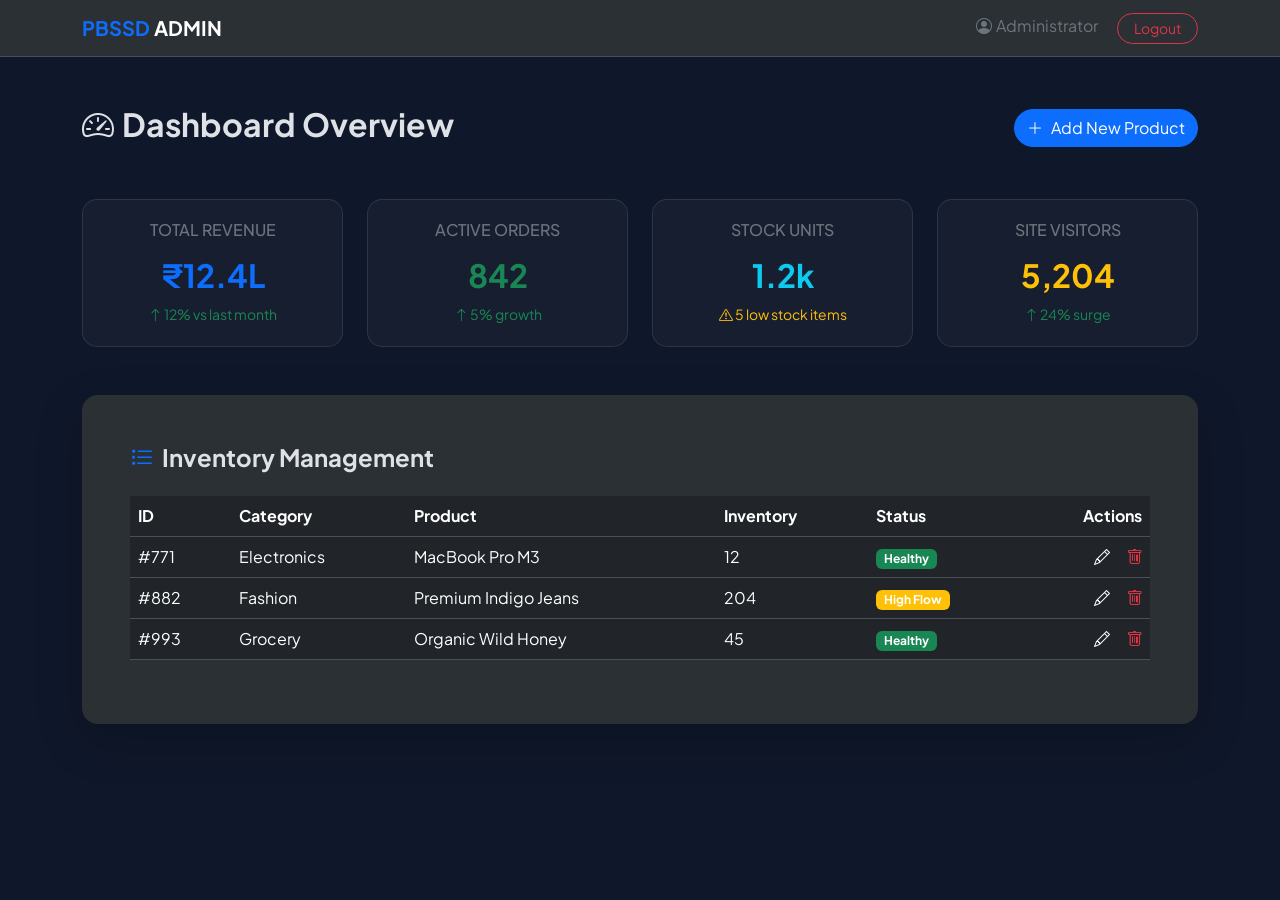
<file: admin.html>
<!DOCTYPE html>
<html lang="en" data-bs-theme="dark">
<head>
    <meta charset="UTF-8">
    <meta name="viewport" content="width=device-width, initial-scale=1.0">
    <title>Admin Portal | PBSSD Premium</title>
    <link href="https://cdn.jsdelivr.net/npm/bootstrap@5.3.0/dist/css/bootstrap.min.css" rel="stylesheet">
    <link rel="stylesheet" href="https://cdn.jsdelivr.net/npm/bootstrap-icons@1.10.5/font/bootstrap-icons.css">
    <link href="https://fonts.googleapis.com/css2?family=Plus+Jakarta+Sans:wght@400;600;800&display=swap" rel="stylesheet">
    <style>
        body { font-family: 'Plus Jakarta Sans', sans-serif; background-color: #0f172a; }
        .stat-card { background: rgba(255,255,255,0.03); border: 1px solid rgba(255,255,255,0.1); border-radius: 15px; padding: 20px; text-align: center; transition: all 0.3s; }
        .stat-card:hover { border-color: #3b82f6; background: rgba(59, 130, 246, 0.05); }
    </style>
</head>
<body>
    <nav class="navbar navbar-expand-lg bg-body-tertiary border-bottom sticky-top">
        <div class="container">
            <a class="navbar-brand fw-bold text-primary" href="#">PBSSD <span class="text-white">ADMIN</span></a>
            <div class="ms-auto">
                <span class="text-secondary me-3"><i class="bi bi-person-circle me-1"></i>Administrator</span>
                <a href="index.html" class="btn btn-outline-danger btn-sm rounded-pill px-3">Logout</a>
            </div>
        </div>
    </nav>

    <main class="container py-5">
        <div class="d-flex justify-content-between align-items-center mb-5">
            <h2 class="fw-bold"><i class="bi bi-speedometer2 me-2"></i>Dashboard Overview</h2>
            <button class="btn btn-primary rounded-pill"><i class="bi bi-plus-lg me-2"></i>Add New Product</button>
        </div>

        <!-- Stats Row -->
        <div class="row g-4 mb-5">
            <div class="col-md-3">
                <div class="stat-card">
                    <h6 class="text-secondary text-uppercase mb-3">Total Revenue</h6>
                    <h2 class="fw-bold text-primary">₹12.4L</h2>
                    <span class="text-success small"><i class="bi bi-arrow-up"></i> 12% vs last month</span>
                </div>
            </div>
            <div class="col-md-3">
                <div class="stat-card">
                    <h6 class="text-secondary text-uppercase mb-3">Active Orders</h6>
                    <h2 class="fw-bold text-success">842</h2>
                    <span class="text-success small"><i class="bi bi-arrow-up"></i> 5% growth</span>
                </div>
            </div>
            <div class="col-md-3">
                <div class="stat-card">
                    <h6 class="text-secondary text-uppercase mb-3">Stock Units</h6>
                    <h2 class="fw-bold text-info">1.2k</h2>
                    <span class="text-warning small"><i class="bi bi-exclamation-triangle"></i> 5 low stock items</span>
                </div>
            </div>
            <div class="col-md-3">
                <div class="stat-card">
                    <h6 class="text-secondary text-uppercase mb-3">Site Visitors</h6>
                    <h2 class="fw-bold text-warning">5,204</h2>
                    <span class="text-success small"><i class="bi bi-arrow-up"></i> 24% surge</span>
                </div>
            </div>
        </div>

        <!-- Inventory Table -->
        <div class="p-5 rounded-4 shadow-lg bg-body-tertiary">
            <h4 class="fw-bold mb-4"><i class="bi bi-list-task me-2 text-primary"></i>Inventory Management</h4>
            <div class="table-responsive">
                <table class="table table-hover align-middle">
                    <thead>
                        <tr>
                            <th>ID</th>
                            <th>Category</th>
                            <th>Product</th>
                            <th>Inventory</th>
                            <th>Status</th>
                            <th class="text-end">Actions</th>
                        </tr>
                    </thead>
                    <tbody>
                        <tr><td>#771</td><td>Electronics</td><td>MacBook Pro M3</td><td>12</td><td><span class="badge bg-success">Healthy</span></td><td class="text-end"><i class="bi bi-pencil me-3"></i><i class="bi bi-trash text-danger"></i></td></tr>
                        <tr><td>#882</td><td>Fashion</td><td>Premium Indigo Jeans</td><td>204</td><td><span class="badge bg-warning">High Flow</span></td><td class="text-end"><i class="bi bi-pencil me-3"></i><i class="bi bi-trash text-danger"></i></td></tr>
                        <tr><td>#993</td><td>Grocery</td><td>Organic Wild Honey</td><td>45</td><td><span class="badge bg-success">Healthy</span></td><td class="text-end"><i class="bi bi-pencil me-3"></i><i class="bi bi-trash text-danger"></i></td></tr>
                    </tbody>
                </table>
            </div>
        </div>
    </main>
</body>
</html>
</file>
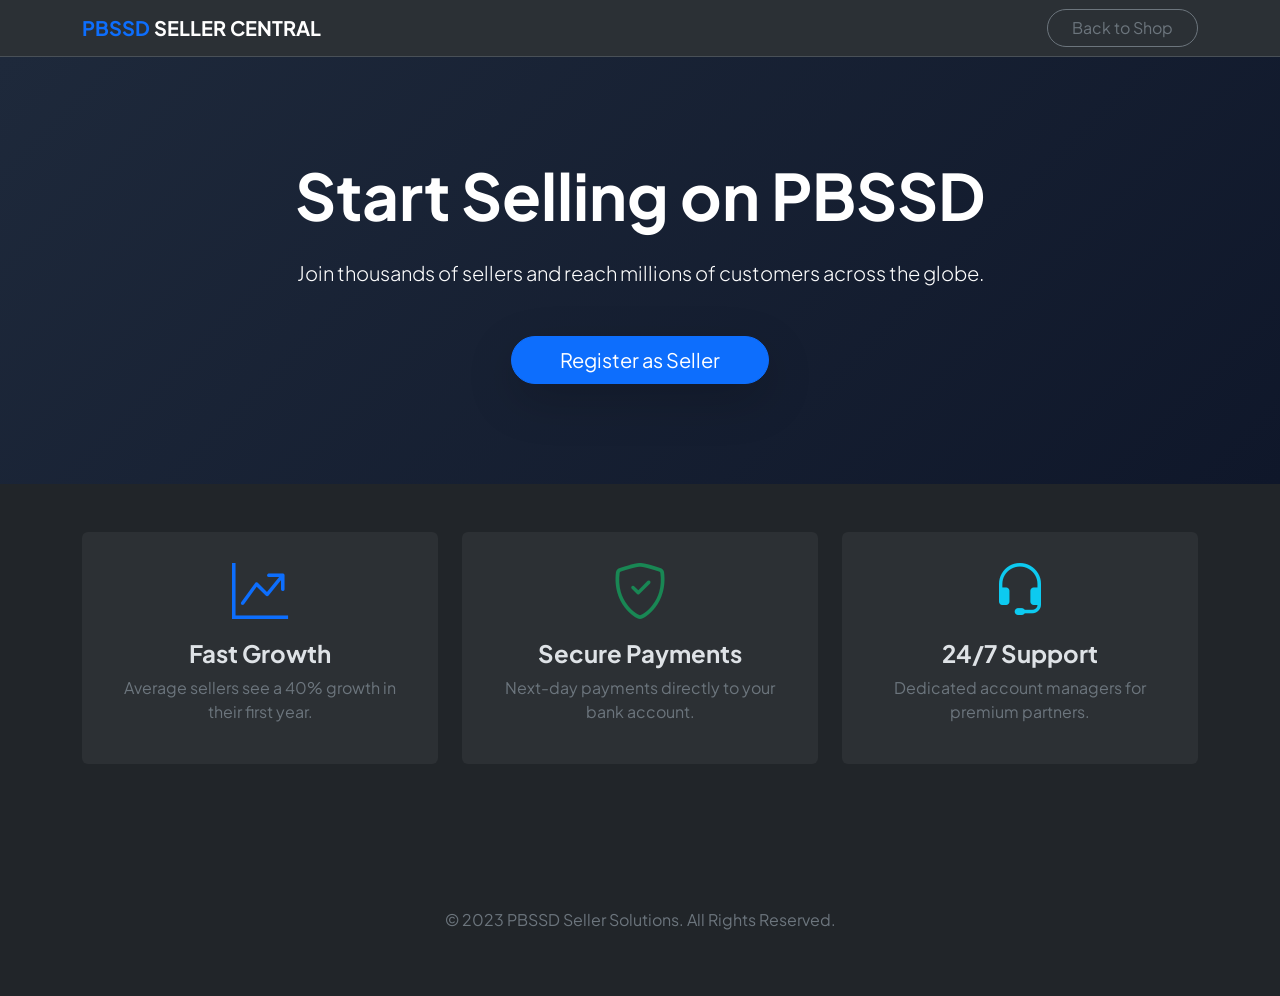
<file: seller.html>
<!DOCTYPE html>
<html lang="en" data-bs-theme="dark">
<head>
    <meta charset="UTF-8">
    <meta name="viewport" content="width=device-width, initial-scale=1.0">
    <title>Sell on PBSSD | Partner with Us</title>
    <link href="https://cdn.jsdelivr.net/npm/bootstrap@5.3.0/dist/css/bootstrap.min.css" rel="stylesheet">
    <link rel="stylesheet" href="https://cdn.jsdelivr.net/npm/bootstrap-icons@1.10.5/font/bootstrap-icons.css">
    <link href="https://fonts.googleapis.com/css2?family=Plus+Jakarta+Sans:wght@300;400;600;800&display=swap" rel="stylesheet">
    <style>
        body { font-family: 'Plus Jakarta Sans', sans-serif; }
        .seller-hero { padding: 100px 0; background: linear-gradient(135deg, #1e293b 0%, #0f172a 100%); }
        .feature-card { transition: transform 0.3s; border: none; background: rgba(255,255,255,0.05); }
        .feature-card:hover { transform: translateY(-10px); }
    </style>
</head>
<body>
    <nav class="navbar navbar-expand-lg sticky-top bg-body-tertiary border-bottom">
        <div class="container">
            <a class="navbar-brand fw-bold text-primary" href="index.html">PBSSD <span class="text-white">SELLER CENTRAL</span></a>
            <a href="index.html" class="btn btn-outline-secondary rounded-pill px-4">Back to Shop</a>
        </div>
    </nav>

    <section class="seller-hero text-center text-white">
        <div class="container">
            <h1 class="display-3 fw-bold mb-4">Start Selling on PBSSD</h1>
            <p class="lead mb-5">Join thousands of sellers and reach millions of customers across the globe.</p>
            <button class="btn btn-primary btn-lg px-5 rounded-pill shadow-lg">Register as Seller</button>
        </div>
    </section>

    <section class="container py-5">
        <div class="row g-4 text-center">
            <div class="col-md-4">
                <div class="card feature-card p-4 h-100">
                    <i class="bi bi-graph-up-arrow display-4 text-primary mb-3"></i>
                    <h4 class="fw-bold">Fast Growth</h4>
                    <p class="text-secondary">Average sellers see a 40% growth in their first year.</p>
                </div>
            </div>
            <div class="col-md-4">
                <div class="card feature-card p-4 h-100">
                    <i class="bi bi-shield-check display-4 text-success mb-3"></i>
                    <h4 class="fw-bold">Secure Payments</h4>
                    <p class="text-secondary">Next-day payments directly to your bank account.</p>
                </div>
            </div>
            <div class="col-md-4">
                <div class="card feature-card p-4 h-100">
                    <i class="bi bi-headset display-4 text-info mb-3"></i>
                    <h4 class="fw-bold">24/7 Support</h4>
                    <p class="text-secondary">Dedicated account managers for premium partners.</p>
                </div>
            </div>
        </div>
    </section>

    <footer class="py-5 bg-dark mt-5 text-secondary">
        <div class="container text-center">
            <p>© 2023 PBSSD Seller Solutions. All Rights Reserved.</p>
        </div>
    </footer>
</body>
</html>
</file>
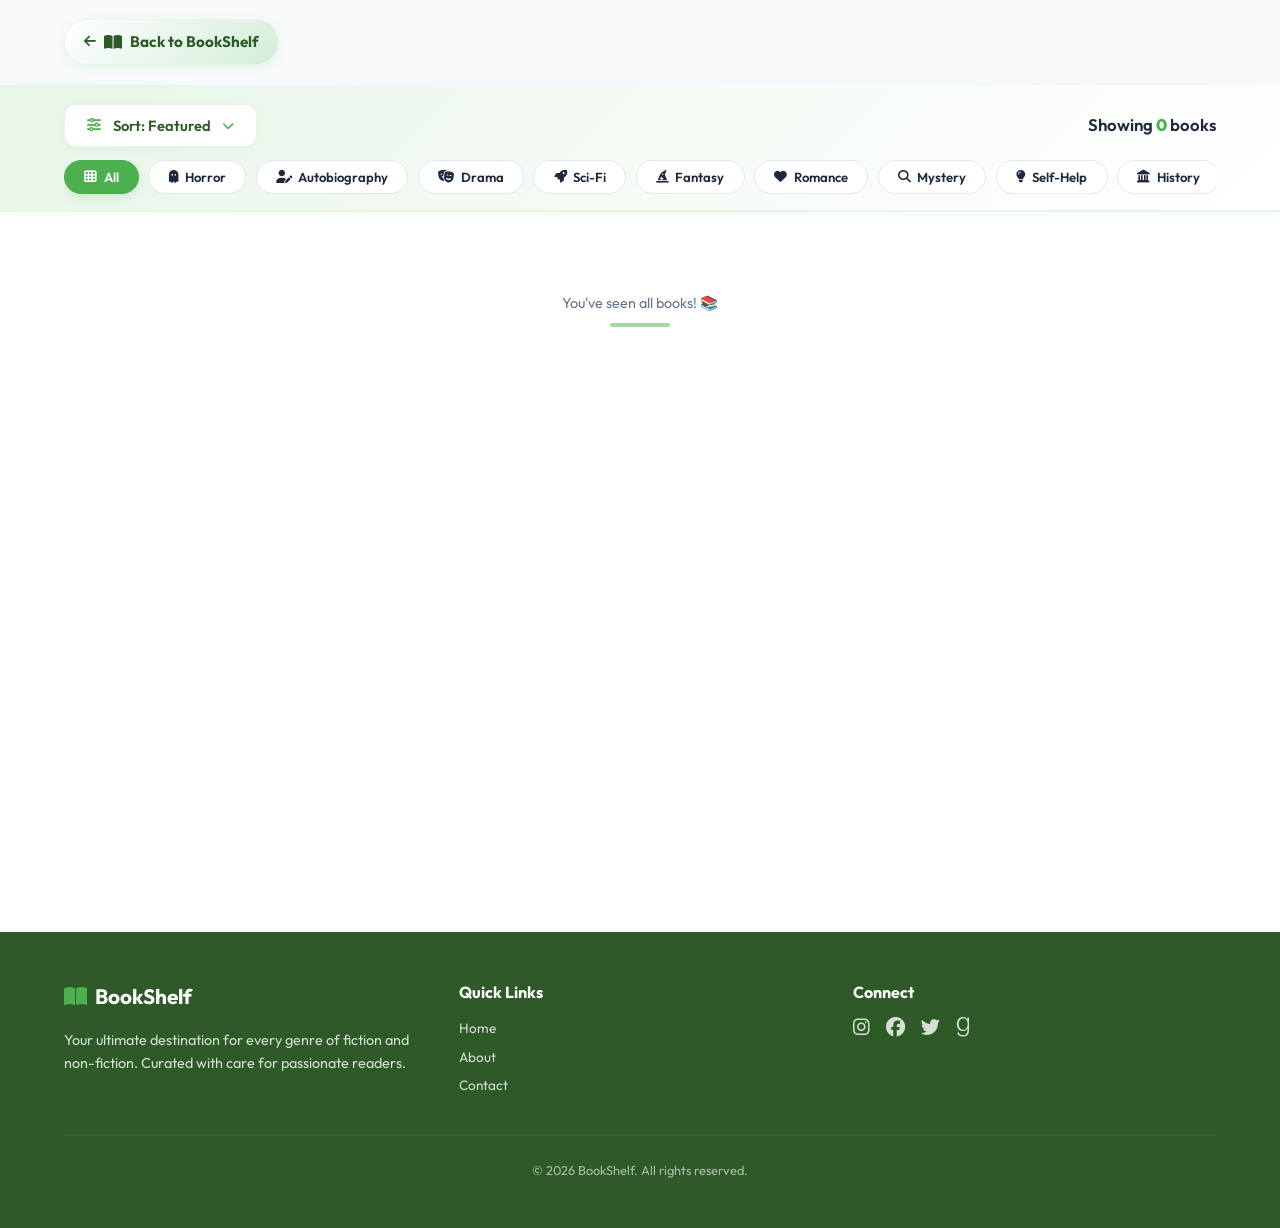
<file: visual/template/Books_AllProducts.html>
<!DOCTYPE html>
<html lang="en">

<head>
    <meta charset="UTF-8">
    <meta name="viewport" content="width=device-width, initial-scale=1.0">
    <title>All Books — BookShelf | Browse Every Genre</title>
    <meta name="description"
        content="Browse our complete collection of books across every genre — fiction, non-fiction, horror, romance, sci-fi, and more. Free shipping on orders above $25.">

    <!-- Google Fonts -->
    <link rel="preconnect" href="https://fonts.googleapis.com">
    <link rel="preconnect" href="https://fonts.gstatic.com" crossorigin>
    <link href="https://fonts.googleapis.com/css2?family=Outfit:wght@300;400;600;800&display=swap" rel="stylesheet">

    <!-- FontAwesome -->
    <link rel="stylesheet" href="https://cdnjs.cloudflare.com/ajax/libs/font-awesome/6.4.0/css/all.min.css">

    <!-- Shared Base CSS -->
    <link rel="stylesheet" href="../css/Abhi_style.css">
    <!-- Page CSS -->
    <link rel="stylesheet" href="../css/Books_AllProducts.css">
</head>

<body style="background: #f8fafc; overflow-x: hidden;">

    <!-- Back to Books -->
    <nav style="max-width:1600px; margin:1.2rem auto 0; padding:0 5%;">
        <a href="../template/Books.html" class="back-btn-books">
            <i class="fas fa-arrow-left"></i>
            <i class="fas fa-book-open" style="font-size:1rem;"></i>
            <span>Back to BookShelf</span>
        </a>
    </nav>

    <!-- Filter & Sort Bar -->
    <div class="filter-bar" style="margin-top:20px;">
        <div class="filter-top-row">
            <!-- Custom Sort Dropdown -->
            <div class="custom-dropdown" id="sort-dropdown">
                <button class="dropdown-trigger" id="dropdown-trigger" type="button">
                    <i class="fas fa-sliders-h dropdown-icon"></i>
                    <span class="dropdown-label" id="dropdown-label">Sort: Featured</span>
                    <i class="fas fa-chevron-down dropdown-arrow"></i>
                </button>
                <div class="dropdown-menu" id="dropdown-menu">
                    <div class="dropdown-item active" data-value="featured">
                        <i class="fas fa-fire"></i>
                        <span>Featured</span>
                        <i class="fas fa-check dropdown-check"></i>
                    </div>
                    <div class="dropdown-item" data-value="price-low">
                        <i class="fas fa-arrow-up-short-wide"></i>
                        <span>Price: Low → High</span>
                        <i class="fas fa-check dropdown-check"></i>
                    </div>
                    <div class="dropdown-item" data-value="price-high">
                        <i class="fas fa-arrow-down-wide-short"></i>
                        <span>Price: High → Low</span>
                        <i class="fas fa-check dropdown-check"></i>
                    </div>
                    <div class="dropdown-item" data-value="rating">
                        <i class="fas fa-star"></i>
                        <span>Highest Rated</span>
                        <i class="fas fa-check dropdown-check"></i>
                    </div>
                    <div class="dropdown-item" data-value="reviews">
                        <i class="fas fa-comments"></i>
                        <span>Most Reviewed</span>
                        <i class="fas fa-check dropdown-check"></i>
                    </div>
                </div>
            </div>
            <div class="dropdown-backdrop" id="dropdown-backdrop"></div>
            <div class="results-count">
                Showing <span id="results-count">0</span> books
            </div>
        </div>
        <div class="filter-controls">
            <button class="filter-btn active" data-filter="all"><i class="fas fa-th"></i> All</button>
            <button class="filter-btn" data-filter="horror"><i class="fas fa-ghost"></i> Horror</button>
            <button class="filter-btn" data-filter="autobiography"><i class="fas fa-user-pen"></i> Autobiography</button>
            <button class="filter-btn" data-filter="drama"><i class="fas fa-masks-theater"></i> Drama</button>
            <button class="filter-btn" data-filter="sci-fi"><i class="fas fa-rocket"></i> Sci-Fi</button>
            <button class="filter-btn" data-filter="fantasy"><i class="fas fa-hat-wizard"></i> Fantasy</button>
            <button class="filter-btn" data-filter="romance"><i class="fas fa-heart"></i> Romance</button>
            <button class="filter-btn" data-filter="mystery"><i class="fas fa-magnifying-glass"></i> Mystery</button>
            <button class="filter-btn" data-filter="self-help"><i class="fas fa-lightbulb"></i> Self-Help</button>
            <button class="filter-btn" data-filter="history"><i class="fas fa-landmark"></i> History</button>
            <button class="filter-btn" data-filter="young adult"><i class="fas fa-wand-magic-sparkles"></i> Young Adult</button>
            <button class="filter-btn" data-filter="poetry"><i class="fas fa-feather-pointed"></i> Poetry</button>
            <button class="filter-btn" data-filter="non-fiction"><i class="fas fa-newspaper"></i> Non-Fiction</button>
            <button class="filter-btn" data-filter="classic"><i class="fas fa-scroll"></i> Classics</button>
            <button class="filter-btn" data-filter="manga"><i class="fas fa-book-skull"></i> Manga</button>
        </div>
    </div>

    <!-- Products Grid -->
    <div class="products-grid-wrapper">
        <div class="products-grid" id="products-grid">
            <!-- All product cards injected via JS -->
        </div>

        <!-- End of products -->
        <div class="load-more-section">
            <p>You've seen all books! 📚</p>
            <div class="products-end-mark"></div>
        </div>
    </div>

    <!-- Footer -->
    <footer style="background-color: #2d5a27; color: white; padding: 3rem 5%;">
        <div style="display: grid; grid-template-columns: repeat(auto-fit, minmax(200px, 1fr)); gap: 2rem;">
            <div>
                <h3 style="margin-bottom: 1rem; font-size: 1.3rem;"><i class="fas fa-book-open"
                        style="margin-right: 0.5rem; color: #4caf50;"></i>BookShelf</h3>
                <p style="opacity: 0.8; font-size: 0.9rem;">Your ultimate destination for every genre of fiction
                    and non-fiction. Curated with care for passionate readers.</p>
            </div>
            <div>
                <h4 style="margin-bottom: 0.8rem;">Quick Links</h4>
                <ul style="list-style: none; opacity: 0.8; font-size: 0.85rem;">
                    <li style="margin-bottom: 0.4rem;"><a href="../template/Books.html"
                            style="color:white;text-decoration:none;">Home</a></li>
                    <li style="margin-bottom: 0.4rem;"><a href="#" style="color:white;text-decoration:none;">About</a>
                    </li>
                    <li style="margin-bottom: 0.4rem;"><a href="#"
                            style="color:white;text-decoration:none;">Contact</a>
                    </li>
                </ul>
            </div>
            <div>
                <h4 style="margin-bottom: 0.8rem;">Connect</h4>
                <div style="display: flex; gap: 1rem; font-size: 1.2rem; opacity: 0.8;">
                    <i class="fab fa-instagram" style="cursor:pointer;"></i>
                    <i class="fab fa-facebook" style="cursor:pointer;"></i>
                    <i class="fab fa-twitter" style="cursor:pointer;"></i>
                    <i class="fab fa-goodreads-g" style="cursor:pointer;"></i>
                </div>
            </div>
        </div>
        <div
            style="text-align: center; margin-top: 2rem; border-top: 1px solid rgba(255,255,255,0.1); padding-top: 1.5rem; font-size:0.8rem; opacity:0.6;">
            &copy; 2026 BookShelf. All rights reserved.</div>
    </footer>

    <!-- Back to Top -->
    <button class="back-to-top" id="back-to-top" title="Back to top">
        <i class="fas fa-chevron-up"></i>
    </button>

    <script src="../js/Books_AllProducts.js" defer></script>
</body>

</html>
</file>
<file: visual/css/Abhi_style.css>
:root {
    --primary-green: #2d5a27;
    --accent-green: #4caf50;
    --light-green: #eef7ee;
    --white: #ffffff;
    --bg-gray: #f8fafc;
    --text-dark: #1e293b;
    --text-muted: #64748b;
    --shadow-sm: 0 1px 3px rgba(0,0,0,0.1);
    --shadow-md: 0 4px 6px -1px rgba(0,0,0,0.1);
    --transition: all 0.3s ease;
}

* {
    margin: 0;
    padding: 0;
    box-sizing: border-box;
    font-family: 'Outfit', sans-serif;
}

body {
    background-color: var(--bg-gray);
    color: var(--text-dark);
    line-height: 1.6;
    overflow-x: hidden;
}

/* --- Layout --- */

header {
    background-color: var(--white);
    padding: 1rem 5%;
    display: flex;
    justify-content: space-between;
    align-items: center;
    position: sticky;
    top: 0;
    z-index: 1000;
    box-shadow: var(--shadow-sm);
}

.logo {
    font-size: clamp(1.2rem, 3vw, 1.5rem);
    font-weight: 800;
    color: var(--primary-green);
    text-transform: uppercase;
    display: flex;
    align-items: center;
    gap: 0.5rem;
}

.logo i {
    font-size: clamp(1.5rem, 4vw, 1.8rem);
}

.search-container {
    flex-grow: 0.6;
    position: relative;
}

.search-bar {
    width: 100%;
    padding: 0.8rem 1.2rem;
    border-radius: 30px;
    border: 1px solid #e2e8f0;
    background: #f1f5f9;
    font-size: clamp(0.85rem, 1.5vw, 0.95rem);
    outline: none;
    transition: var(--transition);
}

.search-bar:focus {
    border-color: var(--accent-green);
    background: var(--white);
    box-shadow: 0 0 0 4px rgba(76, 175, 80, 0.1);
}

.nav-actions {
    display: flex;
    gap: 1.5rem;
    font-size: clamp(1rem, 2vw, 1.2rem);
    color: var(--text-dark);
}

.nav-actions i {
    cursor: pointer;
    transition: var(--transition);
}

.nav-actions i:hover {
    color: var(--accent-green);
    transform: translateY(-2px);
}

/* --- Hero --- */

.hero {
    height: 80vh;
    background: linear-gradient(rgba(0, 0, 0, 0.3), rgba(0, 0, 0, 0.3)), url('../assets/hero_banner_green_ecommerce_1775380995226.png'); /* Placeholder */
    background-size: cover;
    background-position: center;
    display: flex;
    align-items: center;
    justify-content: center;
    text-align: center;
    color: var(--white);
}

.hero-content {
    max-width: 800px;
    padding: 2rem;
}

.hero h1 {
    font-size: clamp(2.5rem, 6vw, 4rem);
    font-weight: 800;
    margin-bottom: 1rem;
    animation: fadeInUp 0.8s ease-out;
}

.hero p {
    font-size: clamp(1rem, 2vw, 1.25rem);
    margin-bottom: 2rem;
    opacity: 0.9;
    animation: fadeInUp 1s ease-out;
}

.btn-primary {
    background-color: var(--accent-green);
    color: var(--white);
    padding: clamp(0.8rem, 2vw, 1rem) clamp(1.8rem, 4vw, 2.5rem);
    border-radius: 50px;
    text-decoration: none;
    font-weight: 600;
    font-size: clamp(0.95rem, 2vw, 1.1rem);
    transition: var(--transition);
    display: inline-block;
    box-shadow: 0 10px 20px rgba(76, 175, 80, 0.3);
}

.btn-primary:hover {
    background-color: var(--primary-green);
    transform: translateY(-5px);
    box-shadow: 0 15px 30px rgba(45, 90, 39, 0.4);
}

.hero-content h1 span {
    display: inline-block;
    position: relative;
}

.hero-content h1 span::after {
    content: '';
    position: absolute;
    bottom: 5px;
    left: 0;
    width: 100%;
    height: 8px;
    background: rgba(76, 175, 80, 0.3);
    z-index: -1;
}

.hero .search-container input::placeholder {
    color: #94a3b8;
}

.hero .search-container button:hover {
    background: var(--primary-green);
    transform: scale(1.05);
}

.trust-pill {
    transition: var(--transition);
    cursor: default;
}

.trust-pill:hover {
    background: rgba(255,255,255,0.2) !important;
    transform: translateY(-2px);
}

/* --- Categories --- */

.container {
    padding: 4rem 5%;
}

.section-header {
    display: flex;
    justify-content: space-between;
    align-items: center;
    margin-bottom: 2rem;
}

.section-header h2 {
    font-size: clamp(1.4rem, 3vw, 1.8rem);
    font-weight: 700;
    color: var(--text-dark);
    position: relative;
    padding-left: 1rem;
}

.section-header h2::before {
    content: '';
    position: absolute;
    left: 0;
    top: 50%;
    transform: translateY(-50%);
    width: 6px;
    height: 1.5rem;
    background-color: var(--accent-green);
    border-radius: 10px;
}

.view-all {
    color: var(--accent-green);
    text-decoration: none;
    font-weight: 600;
    transition: var(--transition);
}

.view-all:hover {
    color: var(--primary-green);
}

.product-scroll-container {
    display: flex;
    overflow-x: auto;
    gap: 1.5rem;
    padding: 1rem 0;
    scroll-behavior: smooth;
    -ms-overflow-style: none;  /* IE and Edge */
    scrollbar-width: none;  /* Firefox */
}

.product-scroll-container::-webkit-scrollbar {
    display: none; /* Chrome, Safari, Opera */
}

.product-card {
    min-width: 280px;
    background: var(--white);
    border-radius: 24px;
    padding: 1.25rem;
    box-shadow: 0 4px 15px rgba(0,0,0,0.05);
    transition: all 0.4s cubic-bezier(0.175, 0.885, 0.32, 1.275);
    border: 1px solid #f1f5f9;
    display: flex;
    flex-direction: column;
    position: relative;
    cursor: pointer;
}

.product-card:hover {
    transform: translateY(-10px) scale(1.02);
    box-shadow: 0 20px 40px rgba(0,0,0,0.1);
    border-color: var(--accent-green);
}

.image-wrapper {
    position: relative;
    height: 220px;
    border-radius: 20px;
    overflow: hidden;
    background-color: #f8fafc;
    margin-bottom: 1.25rem;
}

.product-image {
    width: 100%;
    height: 100%;
    object-fit: cover;
    transition: all 0.6s ease;
}

.product-card:hover .product-image {
    transform: scale(1.15);
}

.product-badge {
    position: absolute;
    top: 12px;
    left: 12px;
    padding: 6px 14px;
    border-radius: 8px;
    font-size: 0.75rem;
    font-weight: 800;
    text-transform: uppercase;
    letter-spacing: 0.5px;
    box-shadow: 0 4px 8px rgba(0,0,0,0.15);
    z-index: 10;
}

.badge-deal { background: #e74c3c; color: white; }
.badge-best { background: #f1c40f; color: #1e293b; }
.badge-new { background: var(--accent-green); color: white; }

.product-info {
    display: flex;
    flex-direction: column;
    flex-grow: 1;
}

.product-info h3 {
    font-size: 1.15rem;
    font-weight: 700;
    margin-bottom: 0.5rem;
    color: var(--text-dark);
}

.product-card .rating {
    display: flex;
    align-items: center;
    gap: 4px;
    margin-bottom: 0.75rem;
    font-size: 0.85rem;
    color: #f1c40f;
}

.product-card .rating span {
    color: var(--text-muted);
    margin-left: 4px;
    font-weight: 500;
}

.product-card .product-price {
    display: flex;
    align-items: baseline;
    gap: 10px;
    margin-bottom: 1.5rem;
}

.product-card .price-current {
    font-size: 1.4rem;
    font-weight: 800;
    color: var(--primary-green);
}

.product-card .price-original {
    font-size: 0.95rem;
    color: var(--text-muted);
    text-decoration: line-through;
}

.product-card .action-buttons {
    display: flex;
    gap: 10px;
    margin-top: auto;
}

.btn-add-cart, .btn-buy-now {
    flex: 1;
    padding: 0.85rem 0.5rem;
    border-radius: 12px;
    font-size: 0.9rem;
    font-weight: 700;
    cursor: pointer;
    transition: all 0.3s ease;
    border: none;
    display: flex;
    align-items: center;
    justify-content: center;
    gap: 6px;
}

.btn-add-cart {
    background-color: var(--light-green);
    color: var(--primary-green);
    border: 1.5px solid var(--accent-green);
}

.btn-add-cart:hover {
    background-color: var(--accent-green);
    color: white;
}

.btn-buy-now {
    background-color: var(--accent-green);
    color: white;
}

.btn-buy-now:hover {
    background-color: var(--primary-green);
    transform: translateY(-2px);
    box-shadow: 0 6px 15px rgba(45, 90, 39, 0.25);
}

.section-tagline {
    font-size: 0.85rem;
    color: var(--accent-green);
    text-transform: uppercase;
    letter-spacing: 2px;
    font-weight: 700;
    display: block;
    margin-bottom: 0.5rem;
}

/* --- Responsive --- */

@media (max-width: 992px) {
    .product-card { min-width: 250px; }
}

@media (max-width: 768px) {
    .search-container { order: 3; flex-basis: 100%; margin-top: 1rem; }
    header { flex-wrap: wrap; gap: 1rem; }
    .product-card { min-width: 220px; padding: 1rem; }
    .image-wrapper { height: 180px; }
    .product-card .price-current { font-size: 1.2rem; }
}

@media (max-width: 480px) {
    .container { padding: 2rem 5%; }
    .product-card { min-width: 190px; }
    .image-wrapper { height: 160px; }
    .btn-add-cart, .btn-buy-now { padding: 0.7rem 0.4rem; font-size: 0.8rem; }
}
</file>
<file: visual/css/Books_AllProducts.css>
/* ===================================================
   Books_AllProducts.css — All Products Grid Page
   Theme: Warm Amber & Deep Burgundy
   =================================================== */

/* --- Books Theme Variables (scoped to this page) --- */
:root {
    --bk-primary: #2d5a27;
    --bk-accent: #4caf50;
    --bk-accent-hover: #388e3c;
    --bk-warm-bg: #ffffff;
    --bk-section-alt: #eef7ee;
    --bk-card-border: #e8f5e9;
    --bk-muted: #64748b;
}

/* --- Back to BookShelf Button --- */
.back-btn-books {
    display: inline-flex;
    align-items: center;
    gap: 0.5rem;
    padding: clamp(0.4rem, 1.5vw, 0.6rem) clamp(0.8rem, 3vw, 1.2rem);
    background: linear-gradient(135deg, var(--bk-warm-bg), #d4edda);
    border: 1.5px solid var(--bk-card-border);
    border-radius: 50px;
    color: var(--bk-primary);
    text-decoration: none;
    font-weight: 700;
    font-size: clamp(0.7rem, 2vw, 0.95rem);
    transition: all 0.35s cubic-bezier(0.4, 0, 0.2, 1);
    box-shadow: 0 3px 10px rgba(76, 175, 80, 0.1);
}

.back-btn-books i:first-child {
    font-size: 0.85rem;
    transition: transform 0.3s ease;
}

.back-btn-books:hover {
    background: linear-gradient(135deg, var(--bk-accent), var(--bk-accent-hover));
    color: white;
    border-color: var(--bk-accent);
    transform: translateX(-6px);
    box-shadow: 0 6px 20px rgba(76, 175, 80, 0.25);
}

.back-btn-books:hover i:first-child {
    transform: translateX(-4px);
}

.back-btn-books:active {
    transform: translateX(-3px) scale(0.97);
}

/* --- Filter / Sort Bar --- */
.filter-bar {
    display: flex;
    flex-direction: column;
    width: 100%;
    padding: 1.2rem 5% 0;
    background: linear-gradient(135deg, #e8f5e9 0%, #f5fbf5 50%, #ffffff 100%);
    border-bottom: 2px solid var(--bk-card-border);
    gap: 0.8rem;
    position: sticky;
    top: 0px;
    z-index: 90;
    box-shadow: 0 4px 15px rgba(76, 175, 80, 0.06);
    box-sizing: border-box;
    overflow: visible;
}

.filter-top-row {
    display: flex;
    align-items: center;
    justify-content: space-between;
    width: 100%;
}

.filter-bar .results-count {
    font-size: clamp(0.85rem, 1.8vw, 1.05rem);
    font-weight: 600;
    color: var(--text-dark);
    white-space: nowrap;
}

.filter-bar .results-count span {
    color: var(--bk-accent);
    font-weight: 800;
}

/* --- Custom Sort Dropdown --- */
.custom-dropdown {
    position: relative;
    z-index: 95;
}

.dropdown-trigger {
    display: inline-flex;
    align-items: center;
    gap: clamp(0.4rem, 1vw, 0.7rem);
    padding: clamp(0.5rem, 1.2vw, 0.7rem) clamp(0.8rem, 2vw, 1.4rem);
    border-radius: 12px;
    border: 1.5px solid var(--bk-card-border);
    background: white;
    font-family: 'Outfit', sans-serif;
    font-size: clamp(0.78rem, 1.5vw, 0.92rem);
    font-weight: 600;
    color: var(--bk-primary);
    cursor: pointer;
    transition: all 0.3s cubic-bezier(0.4, 0, 0.2, 1);
    box-shadow: 0 2px 8px rgba(76, 175, 80, 0.06);
    white-space: nowrap;
}

.dropdown-trigger:hover {
    border-color: var(--bk-accent);
    background: var(--bk-warm-bg);
    box-shadow: 0 4px 16px rgba(76, 175, 80, 0.12);
}

.dropdown-trigger:focus {
    outline: none;
    border-color: var(--bk-accent);
    box-shadow: 0 0 0 3px rgba(76, 175, 80, 0.15);
}

.dropdown-icon {
    font-size: clamp(0.75rem, 1.3vw, 0.9rem);
    color: var(--bk-accent);
}

.dropdown-arrow {
    font-size: clamp(0.6rem, 1vw, 0.75rem);
    color: var(--bk-accent);
    transition: transform 0.3s cubic-bezier(0.4, 0, 0.2, 1);
}

.custom-dropdown.open .dropdown-arrow {
    transform: rotate(180deg);
}

.custom-dropdown.open .dropdown-trigger {
    border-color: var(--bk-accent);
    background: var(--bk-warm-bg);
    box-shadow: 0 4px 16px rgba(76, 175, 80, 0.15);
}

/* Dropdown Menu */
.dropdown-menu {
    position: absolute;
    top: calc(100% + 8px);
    left: 0;
    min-width: 240px;
    background: white;
    border: 1.5px solid #e2e8f0;
    border-radius: 16px;
    box-shadow: 0 12px 40px rgba(0, 0, 0, 0.12), 0 4px 12px rgba(76, 175, 80, 0.06);
    padding: 0.5rem;
    opacity: 0;
    visibility: hidden;
    transform: translateY(-8px) scale(0.97);
    transition: all 0.25s cubic-bezier(0.4, 0, 0.2, 1);
    z-index: 100;
    overflow: hidden;
}

.custom-dropdown.open .dropdown-menu {
    opacity: 1;
    visibility: visible;
    transform: translateY(0) scale(1);
}

/* Dropdown Items */
.dropdown-item {
    display: flex;
    align-items: center;
    gap: clamp(0.5rem, 1vw, 0.75rem);
    padding: clamp(0.6rem, 1.2vw, 0.8rem) clamp(0.8rem, 1.5vw, 1rem);
    border-radius: 10px;
    cursor: pointer;
    font-size: clamp(0.8rem, 1.4vw, 0.9rem);
    font-weight: 500;
    color: var(--text-dark);
    transition: all 0.2s ease;
    position: relative;
}

.dropdown-item i:first-child {
    font-size: clamp(0.75rem, 1.2vw, 0.85rem);
    color: var(--text-muted);
    width: 20px;
    text-align: center;
    transition: color 0.2s ease;
}

.dropdown-item:hover {
    background: var(--bk-warm-bg);
    color: var(--bk-primary);
}

.dropdown-item:hover i:first-child {
    color: var(--bk-accent);
}

.dropdown-item.active {
    background: linear-gradient(135deg, var(--bk-warm-bg), #d4edda);
    color: var(--bk-primary);
    font-weight: 700;
}

.dropdown-item.active i:first-child {
    color: var(--bk-accent);
}

/* Check icon */
.dropdown-check {
    margin-left: auto;
    font-size: clamp(0.65rem, 1vw, 0.75rem);
    color: var(--bk-accent);
    opacity: 0;
    transform: scale(0);
    transition: all 0.2s ease;
}

.dropdown-item.active .dropdown-check {
    opacity: 1;
    transform: scale(1);
}

/* Backdrop */
.dropdown-backdrop {
    display: none;
    position: fixed;
    inset: 0;
    background: rgba(0, 0, 0, 0.15);
    backdrop-filter: blur(2px);
    z-index: 89;
}

.dropdown-backdrop.visible {
    display: block;
    animation: fadeIn 0.2s ease;
}

@keyframes fadeIn {
    from { opacity: 0; }
    to { opacity: 1; }
}

/* Filter Buttons Row */
.filter-controls {
    display: flex;
    gap: 0.6rem;
    align-items: center;
    width: 100%;
    overflow-x: auto;
    padding-bottom: 1rem;
    scrollbar-width: none;
    -ms-overflow-style: none;
}

.filter-controls::-webkit-scrollbar {
    display: none;
}

.filter-btn {
    padding: clamp(0.4rem, 1vw, 0.5rem) clamp(0.8rem, 1.5vw, 1.2rem);
    border-radius: 50px;
    border: 1.5px solid #e2e8f0;
    background: white;
    font-size: clamp(0.72rem, 1.3vw, 0.82rem);
    font-weight: 600;
    color: var(--text-dark);
    cursor: pointer;
    transition: all 0.3s ease;
    display: flex;
    align-items: center;
    gap: 0.4rem;
    white-space: nowrap;
    flex-shrink: 0;
}

.filter-btn:hover,
.filter-btn.active {
    border-color: var(--bk-accent);
    color: white;
    background: var(--bk-accent);
    box-shadow: 0 3px 10px rgba(76, 175, 80, 0.2);
}

.filter-btn i {
    font-size: 0.8rem;
}

/* --- Products Grid --- */
.products-grid-wrapper {
    padding: 2rem 5%;
    background: var(--bk-warm-bg);
    min-height: 80vh;
}

.products-grid {
    display: grid;
    grid-template-columns: repeat(auto-fill, minmax(280px, 1fr));
    gap: 2rem;
    max-width: 1600px;
    margin: 0 auto;
}

/* --- Product Card --- */
.all-product-card {
    background: white;
    border-radius: 20px;
    overflow: hidden;
    border: 1px solid var(--bk-card-border);
    box-shadow: 0 2px 8px rgba(0, 0, 0, 0.04);
    transition: all 0.35s cubic-bezier(0.4, 0, 0.2, 1);
    cursor: pointer;
    position: relative;
}

.all-product-card:hover {
    transform: translateY(-8px);
    box-shadow: 0 16px 40px rgba(76, 175, 80, 0.12);
    border-color: var(--bk-accent);
}

/* Image Container */
.apc-image-wrap {
    position: relative;
    height: 240px;
    background: #faf6ef;
    overflow: hidden;
}

.apc-image-wrap img {
    width: 100%;
    height: 100%;
    object-fit: cover;
    transition: transform 0.5s ease;
}

.all-product-card:hover .apc-image-wrap img {
    transform: scale(1.08);
}

/* Badge */
.apc-badge {
    position: absolute;
    top: 14px;
    left: 14px;
    padding: 5px 14px;
    border-radius: 8px;
    font-size: 0.7rem;
    font-weight: 800;
    text-transform: uppercase;
    letter-spacing: 0.5px;
    z-index: 5;
    box-shadow: 0 3px 8px rgba(0, 0, 0, 0.12);
}

.apc-badge.badge-deal { background: #e74c3c; color: white; }
.apc-badge.badge-best { background: #f1c40f; color: #1e293b; }
.apc-badge.badge-new  { background: var(--bk-accent); color: white; }

/* Like / Heart Button */
.apc-like-btn {
    position: absolute;
    top: 14px;
    right: 14px;
    width: 40px;
    height: 40px;
    border-radius: 50%;
    background: rgba(255, 255, 255, 0.9);
    backdrop-filter: blur(6px);
    border: none;
    cursor: pointer;
    display: flex;
    align-items: center;
    justify-content: center;
    font-size: 1.1rem;
    color: #cbd5e1;
    transition: all 0.3s ease;
    z-index: 5;
    box-shadow: 0 2px 8px rgba(0, 0, 0, 0.08);
}

.apc-like-btn:hover {
    color: #ef4444;
    transform: scale(1.15);
    box-shadow: 0 4px 12px rgba(239, 68, 68, 0.2);
}

.apc-like-btn.liked {
    color: #ef4444;
    background: #fef2f2;
}

.apc-like-btn.liked i {
    animation: heartPop 0.4s ease;
}

@keyframes heartPop {
    0% { transform: scale(1); }
    30% { transform: scale(1.4); }
    60% { transform: scale(0.9); }
    100% { transform: scale(1); }
}

/* Product Info Section */
.apc-info {
    padding: 1.2rem 1.4rem 1.5rem;
}

.apc-category {
    font-size: 0.72rem;
    font-weight: 700;
    text-transform: uppercase;
    letter-spacing: 1.5px;
    color: var(--bk-accent);
    margin-bottom: 0.4rem;
}

.apc-name {
    font-size: clamp(0.95rem, 1.8vw, 1.1rem);
    font-weight: 700;
    color: var(--text-dark);
    margin-bottom: 0.2rem;
    line-height: 1.3;
    display: -webkit-box;
    -webkit-line-clamp: 2;
    line-clamp: 2;
    -webkit-box-orient: vertical;
    overflow: hidden;
}

.apc-author {
    font-size: 0.82rem;
    color: var(--bk-muted);
    font-style: italic;
    margin-bottom: 0.5rem;
}

.apc-desc {
    font-size: 0.82rem;
    color: var(--text-muted);
    margin-bottom: 0.8rem;
    line-height: 1.5;
    display: -webkit-box;
    -webkit-line-clamp: 2;
    line-clamp: 2;
    -webkit-box-orient: vertical;
    overflow: hidden;
}

/* Rating Stars */
.apc-rating {
    display: flex;
    align-items: center;
    gap: 0.4rem;
    margin-bottom: 1rem;
}

.apc-stars {
    display: flex;
    gap: 2px;
}

.apc-stars i {
    font-size: 0.8rem;
    color: #fbbf24;
}

.apc-stars i.empty {
    color: #e2e8f0;
}

.apc-rating-text {
    font-size: 0.78rem;
    color: var(--text-muted);
    font-weight: 500;
}

/* Price Row */
.apc-price-row {
    display: flex;
    align-items: center;
    justify-content: space-between;
    margin-bottom: 1rem;
}

.apc-price {
    font-size: clamp(1.1rem, 2.2vw, 1.35rem);
    font-weight: 800;
    color: var(--bk-primary);
}

.apc-original-price {
    font-size: 0.85rem;
    color: #94a3b8;
    text-decoration: line-through;
    margin-left: 0.5rem;
}

.apc-discount {
    font-size: 0.75rem;
    font-weight: 700;
    color: #e74c3c;
    background: #fef2f2;
    padding: 3px 10px;
    border-radius: 6px;
}

/* Action Buttons */
.apc-actions {
    display: flex;
    gap: 0.6rem;
}

.apc-btn-cart {
    flex: 1;
    padding: clamp(0.5rem, 1.2vw, 0.75rem);
    border-radius: 12px;
    border: 2px solid var(--bk-accent);
    background: transparent;
    color: var(--bk-accent);
    font-weight: 700;
    font-size: clamp(0.75rem, 1.5vw, 0.85rem);
    cursor: pointer;
    transition: all 0.3s ease;
    font-family: 'Outfit', sans-serif;
}

.apc-btn-cart:hover {
    background: var(--bk-accent);
    color: white;
    transform: translateY(-2px);
    box-shadow: 0 4px 12px rgba(76, 175, 80, 0.25);
}

.apc-btn-buy {
    flex: 1;
    padding: clamp(0.5rem, 1.2vw, 0.75rem);
    border-radius: 12px;
    border: none;
    background: var(--bk-accent);
    color: white;
    font-weight: 700;
    font-size: clamp(0.75rem, 1.5vw, 0.85rem);
    cursor: pointer;
    transition: all 0.3s ease;
    font-family: 'Outfit', sans-serif;
}

.apc-btn-buy:hover {
    background: var(--bk-primary);
    transform: translateY(-2px);
    box-shadow: 0 4px 12px rgba(45, 90, 39, 0.3);
}

/* --- Load More / Scroll End --- */
.load-more-section {
    text-align: center;
    padding: 3rem 0 4rem;
}

.load-more-section p {
    color: var(--text-muted);
    font-size: 0.9rem;
    margin-bottom: 0.5rem;
}

.products-end-mark {
    width: 60px;
    height: 4px;
    background: var(--bk-accent);
    border-radius: 4px;
    margin: 0 auto;
    opacity: 0.5;
}

/* --- Back to Top Button --- */
.back-to-top {
    position: fixed;
    bottom: 30px;
    right: 30px;
    width: 50px;
    height: 50px;
    border-radius: 50%;
    background: var(--bk-accent);
    color: white;
    border: none;
    cursor: pointer;
    font-size: 1.2rem;
    display: flex;
    align-items: center;
    justify-content: center;
    box-shadow: 0 6px 20px rgba(76, 175, 80, 0.35);
    opacity: 0;
    visibility: hidden;
    transition: all 0.3s ease;
    z-index: 200;
}

.back-to-top.visible {
    opacity: 1;
    visibility: visible;
}

.back-to-top:hover {
    background: var(--bk-primary);
    transform: translateY(-4px) scale(1.08);
}

/* --- Responsive --- */

@media (max-width: 992px) {
    .products-grid {
        grid-template-columns: repeat(auto-fill, minmax(240px, 1fr));
        gap: 1.5rem;
    }

    .filter-top-row {
        flex-wrap: wrap;
        gap: 0.8rem;
    }

    .custom-dropdown {
        min-width: 160px;
    }
}

@media (max-width: 768px) {
    .products-grid {
        grid-template-columns: repeat(auto-fill, minmax(200px, 1fr));
        gap: 1.2rem;
    }

    .products-grid-wrapper {
        padding: 1.5rem 4%;
    }

    .apc-image-wrap {
        height: 200px;
    }

    .filter-controls {
        width: 100%;
        overflow-x: auto;
        flex-wrap: nowrap;
        padding-bottom: 0.5rem;
    }

    .filter-btn {
        white-space: nowrap;
        flex-shrink: 0;
    }
}

@media (max-width: 480px) {
    .filter-top-row {
        flex-direction: column;
        align-items: flex-start;
        gap: 0.6rem;
    }

    .custom-dropdown {
        width: 100%;
    }

    .dropdown-trigger {
        width: 100%;
        justify-content: space-between;
    }

    .dropdown-menu {
        width: 100%;
        min-width: unset;
    }

    .dropdown-backdrop.visible {
        display: block;
    }

    .products-grid {
        grid-template-columns: 1fr;
        gap: 1.2rem;
    }

    .products-grid-wrapper {
        padding: 1rem 3%;
    }

    .apc-image-wrap {
        height: 200px;
    }

    .apc-info {
        padding: 0.8rem 0.9rem 1rem;
    }

    .apc-name {
        font-size: 0.9rem;
    }

    .apc-desc {
        display: none;
    }

    .apc-price {
        font-size: 1.1rem;
    }

    .apc-actions {
        flex-direction: column;
        gap: 0.4rem;
    }

    .apc-btn-cart,
    .apc-btn-buy {
        padding: 0.6rem;
        font-size: 0.78rem;
    }

    .apc-like-btn {
        width: 34px;
        height: 34px;
        font-size: 0.9rem;
    }

    .back-to-top {
        width: 42px;
        height: 42px;
        bottom: 20px;
        right: 20px;
    }
}
</file>
